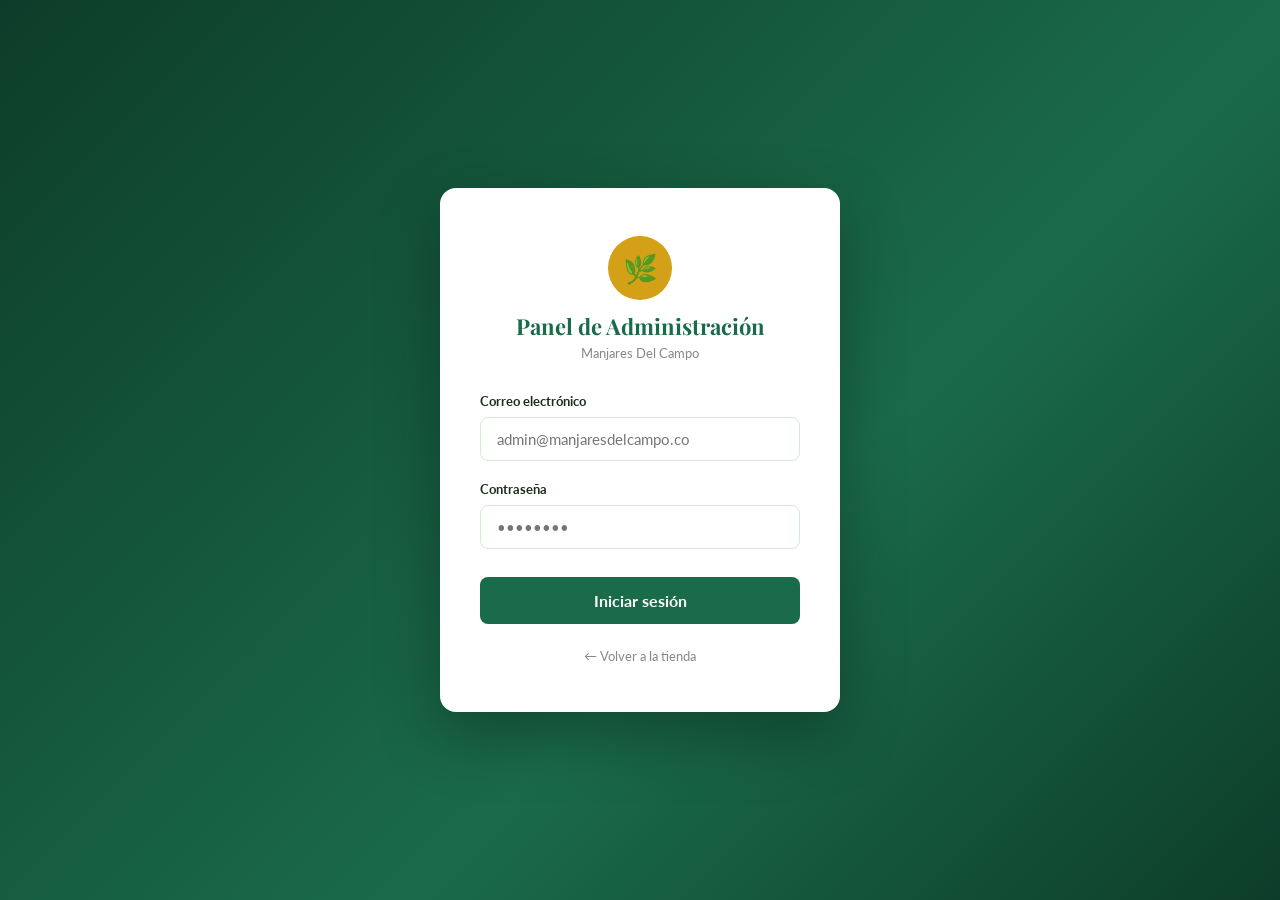
<file: frontend/admin/dashboard.html>
<!DOCTYPE html>
<html lang="es">
<head>
<meta charset="UTF-8">
<meta name="viewport" content="width=device-width, initial-scale=1.0">
<title>Dashboard — Manjares Del Campo</title>
<link href="https://fonts.googleapis.com/css2?family=Playfair+Display:wght@400;700&family=Lato:wght@300;400;700&display=swap" rel="stylesheet">
<style>
:root {
  --green: #1a6b4a; --green-light: #25996b;
  --gold: #d4a017; --cream: #f0f7f0;
  --sidebar-w: 240px; --text: #1a2e1a;
}
* { margin: 0; padding: 0; box-sizing: border-box; }
body { font-family: 'Lato', sans-serif; background: #f4f6f4; color: var(--text); display: flex; min-height: 100vh; }

/* ===== SIDEBAR ===== */
.sidebar {
  width: var(--sidebar-w); background: var(--green); color: white;
  display: flex; flex-direction: column; position: fixed; top: 0; left: 0; height: 100vh;
  z-index: 100;
}
.sidebar-logo {
  padding: 24px 20px; border-bottom: 1px solid rgba(255,255,255,0.15);
}
.sidebar-logo .brand { font-family: 'Playfair Display', serif; font-size: 17px; }
.sidebar-logo .sub { font-size: 11px; opacity: 0.7; margin-top: 2px; }
.sidebar-nav { flex: 1; padding: 16px 0; }
.nav-item {
  display: flex; align-items: center; gap: 12px;
  padding: 12px 20px; cursor: pointer;
  font-size: 14px; font-weight: 700;
  border-left: 3px solid transparent;
  transition: background 0.2s, border-color 0.2s;
}
.nav-item:hover, .nav-item.active {
  background: rgba(255,255,255,0.12);
  border-left-color: var(--gold);
}
.nav-item .icon { font-size: 18px; }
.sidebar-footer {
  padding: 20px; border-top: 1px solid rgba(255,255,255,0.15); font-size: 12px; opacity: 0.6;
}
.btn-logout {
  background: rgba(255,255,255,0.1); border: 1px solid rgba(255,255,255,0.2);
  color: white; padding: 8px 16px; border-radius: 6px; cursor: pointer;
  font-family: 'Lato', sans-serif; font-size: 13px; margin-top: 8px; width: 100%;
}
.btn-logout:hover { background: rgba(255,255,255,0.2); }

/* ===== MAIN ===== */
.main {
  margin-left: var(--sidebar-w); flex: 1; display: flex; flex-direction: column;
}
.topbar {
  background: white; padding: 16px 32px;
  display: flex; align-items: center; justify-content: space-between;
  box-shadow: 0 1px 4px rgba(0,0,0,0.08);
  position: sticky; top: 0; z-index: 50;
}
.topbar h2 { font-family: 'Playfair Display', serif; font-size: 22px; color: var(--green); }
.topbar-right { display: flex; align-items: center; gap: 16px; }
.admin-badge {
  background: var(--cream); border-radius: 20px;
  padding: 6px 14px; font-size: 13px; font-weight: 700; color: var(--green);
}

/* ===== CONTENT ===== */
.content { padding: 28px 32px; flex: 1; }
.section-panel { display: none; }
.section-panel.active { display: block; }

/* Stats cards */
.stats-grid { display: grid; grid-template-columns: repeat(4, 1fr); gap: 20px; margin-bottom: 32px; }
.stat-card {
  background: white; border-radius: 12px; padding: 20px 24px;
  box-shadow: 0 2px 8px rgba(0,0,0,0.06);
}
.stat-card .label { font-size: 12px; color: #888; font-weight: 700; text-transform: uppercase; letter-spacing: 1px; }
.stat-card .value { font-size: 32px; font-weight: 700; color: var(--green); margin-top: 6px; }
.stat-card .sub { font-size: 12px; color: #aaa; margin-top: 4px; }

/* Panel encabezado */
.panel-header {
  display: flex; align-items: center; justify-content: space-between;
  margin-bottom: 20px;
}
.panel-header h3 { font-family: 'Playfair Display', serif; font-size: 20px; }
.btn-primary {
  background: var(--green); color: white; border: none;
  border-radius: 8px; padding: 10px 20px; font-size: 14px; font-weight: 700;
  font-family: 'Lato', sans-serif; cursor: pointer; transition: background 0.2s;
}
.btn-primary:hover { background: var(--green-light); }

/* Tabla */
.table-wrap { background: white; border-radius: 12px; box-shadow: 0 2px 8px rgba(0,0,0,0.06); overflow: hidden; }
table { width: 100%; border-collapse: collapse; }
th {
  background: #f9fbf9; text-align: left; padding: 14px 18px;
  font-size: 12px; font-weight: 700; text-transform: uppercase;
  letter-spacing: 0.8px; color: #888; border-bottom: 1px solid #eee;
}
td { padding: 14px 18px; border-bottom: 1px solid #f5f5f5; font-size: 14px; }
tr:last-child td { border-bottom: none; }
tr:hover td { background: #fafef9; }
.badge {
  padding: 3px 10px; border-radius: 20px; font-size: 12px; font-weight: 700;
}
.badge-pending { background: #fff3cd; color: #856404; }
.badge-sent { background: #d1e7dd; color: #155724; }
.badge-low { background: #fff0f0; color: #c0392b; }

/* Acciones de tabla */
.tbl-actions { display: flex; gap: 8px; }
.btn-edit, .btn-delete {
  padding: 5px 12px; border-radius: 5px; font-size: 12px; font-weight: 700;
  cursor: pointer; border: none; font-family: 'Lato', sans-serif;
}
.btn-edit { background: #e0f2ea; color: var(--green); }
.btn-edit:hover { background: #c8e6d8; }
.btn-delete { background: #ffecec; color: #c0392b; }
.btn-delete:hover { background: #ffd5d5; }

/* Producto imagen mini */
.product-thumb {
  width: 44px; height: 44px; border-radius: 6px; object-fit: cover;
  background: var(--cream);
}

/* Modal de producto */
.modal-overlay {
  display: none; position: fixed; inset: 0;
  background: rgba(0,0,0,0.5); z-index: 200;
  align-items: center; justify-content: center;
}
.modal-overlay.open { display: flex; }
.modal-box {
  background: white; border-radius: 14px;
  width: 520px; max-width: 95vw; max-height: 90vh; overflow-y: auto;
  box-shadow: 0 24px 64px rgba(0,0,0,0.25);
}
.modal-head {
  background: var(--green); color: white; padding: 20px 24px;
  border-radius: 14px 14px 0 0;
  display: flex; align-items: center; justify-content: space-between;
}
.modal-head h4 { font-family: 'Playfair Display', serif; font-size: 18px; }
.modal-head button { background: none; border: none; color: white; font-size: 20px; cursor: pointer; }
.modal-body { padding: 24px; }
.form-row { display: grid; grid-template-columns: 1fr 1fr; gap: 16px; }
.form-group { margin-bottom: 16px; }
.form-group label { display: block; font-weight: 700; font-size: 13px; color: var(--text); margin-bottom: 6px; }
.form-group input, .form-group select, .form-group textarea {
  width: 100%; border: 1.5px solid #d6ebd6; border-radius: 7px;
  padding: 10px 14px; font-size: 14px; font-family: 'Lato', sans-serif;
  outline: none; transition: border-color 0.2s;
}
.form-group input:focus, .form-group select:focus, .form-group textarea:focus { border-color: var(--green); }
.form-group textarea { resize: vertical; min-height: 80px; }
.modal-foot {
  padding: 16px 24px; border-top: 1px solid #eee;
  display: flex; gap: 12px; justify-content: flex-end;
}
.btn-cancel {
  padding: 10px 20px; border: 1px solid #ddd; border-radius: 7px;
  background: white; cursor: pointer; font-family: 'Lato', sans-serif; font-size: 14px;
}

/* Toast */
.toast {
  position: fixed; bottom: 28px; right: 28px;
  background: var(--green); color: white;
  padding: 14px 20px; border-radius: 8px; font-weight: 700; font-size: 14px;
  box-shadow: 0 8px 24px rgba(0,0,0,0.2); z-index: 9999;
  animation: toastIn 0.3s ease;
}
@keyframes toastIn { from { opacity:0; transform:translateY(16px); } to { opacity:1; transform:translateY(0); } }

/* Loading */
.spinner {
  display: inline-block; width: 20px; height: 20px;
  border: 2px solid #ccc; border-top-color: var(--green);
  border-radius: 50%; animation: spin 0.6s linear infinite; margin: 40px auto; display: block;
}
@keyframes spin { to { transform: rotate(360deg); } }

/* Responsive */
@media (max-width: 900px) {
  .stats-grid { grid-template-columns: 1fr 1fr; }
}
</style>
</head>
<body>

<!-- ===== SIDEBAR ===== -->
<aside class="sidebar">
  <div class="sidebar-logo">
    <div class="brand">🌿 Manjares Del Campo</div>
    <div class="sub">Panel de Administración</div>
  </div>
  <nav class="sidebar-nav">
    <div class="nav-item active" onclick="showSection('overview')" id="nav-overview">
      <span class="icon">📊</span> Resumen
    </div>
    <div class="nav-item" onclick="showSection('products')" id="nav-products">
      <span class="icon">📦</span> Productos
    </div>
    <div class="nav-item" onclick="showSection('orders')" id="nav-orders">
      <span class="icon">🛒</span> Pedidos
    </div>
    <div class="nav-item" onclick="window.open('../index.html','_blank')" id="nav-store">
      <span class="icon">🏪</span> Ver Tienda
    </div>
  </nav>
  <div class="sidebar-footer">
    <div id="admin-email-display">admin@granja.co</div>
    <button class="btn-logout" onclick="logout()">🚪 Cerrar sesión</button>
  </div>
</aside>

<!-- ===== MAIN ===== -->
<main class="main">
  <div class="topbar">
    <h2 id="topbar-title">Resumen General</h2>
    <div class="topbar-right">
      <div class="admin-badge" id="topbar-admin">⚙️ Admin</div>
    </div>
  </div>

  <div class="content">

    <!-- ===== SECCIÓN RESUMEN ===== -->
    <div class="section-panel active" id="section-overview">
      <div class="stats-grid">
        <div class="stat-card">
          <div class="label">Productos</div>
          <div class="value" id="stat-products">—</div>
          <div class="sub">En catálogo</div>
        </div>
        <div class="stat-card">
          <div class="label">Pedidos Hoy</div>
          <div class="value" id="stat-orders-today">—</div>
          <div class="sub">Nuevos pedidos</div>
        </div>
        <div class="stat-card">
          <div class="label">Total Pedidos</div>
          <div class="value" id="stat-orders-total">—</div>
          <div class="sub">Histórico</div>
        </div>
        <div class="stat-card">
          <div class="label">Pendientes</div>
          <div class="value" id="stat-orders-pending">—</div>
          <div class="sub">Sin despachar</div>
        </div>
      </div>

      <div class="panel-header">
        <h3>📋 Últimos Pedidos</h3>
        <button class="btn-primary" onclick="showSection('orders')">Ver todos →</button>
      </div>
      <div class="table-wrap" id="recent-orders-table">
        <div class="spinner"></div>
      </div>
    </div>

    <!-- ===== SECCIÓN PRODUCTOS ===== -->
    <div class="section-panel" id="section-products">
      <div class="panel-header">
        <h3>📦 Gestión de Productos</h3>
        <button class="btn-primary" onclick="openProductModal()">+ Nuevo Producto</button>
      </div>
      <div class="table-wrap" id="products-table">
        <div class="spinner"></div>
      </div>
    </div>

    <!-- ===== SECCIÓN PEDIDOS ===== -->
    <div class="section-panel" id="section-orders">
      <div class="panel-header">
        <h3>🛒 Gestión de Pedidos</h3>
      </div>
      <div class="table-wrap" id="orders-table">
        <div class="spinner"></div>
      </div>
    </div>

  </div><!-- /content -->
</main>

<!-- ===== MODAL PRODUCTO ===== -->
<div class="modal-overlay" id="product-modal">
  <div class="modal-box">
    <div class="modal-head">
      <h4 id="modal-product-title">Nuevo Producto</h4>
      <button onclick="closeProductModal()">✕</button>
    </div>
    <div class="modal-body">
      <input type="hidden" id="product-id" />
      <div class="form-row">
        <div class="form-group">
          <label>Nombre *</label>
          <input type="text" id="p-name" placeholder="Ej: Queso Fresco" />
        </div>
        <div class="form-group">
          <label>Categoría</label>
          <select id="p-category">
            <option value="Lácteos">Lácteos</option>
            <option value="Huevos">Huevos</option>
            <option value="Dulces">Dulces Artesanales</option>
            <option value="Carnes">Carnes</option>
            <option value="Frutas">Frutas y Verduras</option>
            <option value="Otro">Otro</option>
          </select>
        </div>
      </div>
      <div class="form-row">
        <div class="form-group">
          <label>Precio (COP) *</label>
          <input type="number" id="p-price" placeholder="15000" min="0" />
        </div>
        <div class="form-group">
          <label>Stock disponible *</label>
          <input type="number" id="p-stock" placeholder="10" min="0" />
        </div>
      </div>
      <div class="form-group">
        <label>Descripción</label>
        <textarea id="p-desc" placeholder="500g · Hecho a mano · Receta tradicional..."></textarea>
      </div>
      <div class="form-group">
        <label>URL de imagen</label>
        <input type="url" id="p-image" placeholder="https://..." />
      </div>
    </div>
    <div class="modal-foot">
      <button class="btn-cancel" onclick="closeProductModal()">Cancelar</button>
      <button class="btn-primary" onclick="saveProduct()">💾 Guardar Producto</button>
    </div>
  </div>
</div>

<script>
// ===== CONFIG =====
const API_BASE = 'http://localhost:8000';
let authToken = sessionStorage.getItem('admin_token');

// Verificar autenticación
if (!authToken) {
  window.location.href = 'login.html';
}

// Mostrar email admin
const adminEmail = sessionStorage.getItem('admin_email') || 'admin';
document.getElementById('admin-email-display').textContent = '👤 ' + adminEmail;

// ===== HEADERS AUTENTICADOS =====
function authHeaders() {
  return {
    'Content-Type': 'application/json',
    'Authorization': `Bearer ${authToken}`
  };
}

// ===== FETCH HELPER =====
async function apiFetch(path, options = {}) {
  const res = await fetch(`${API_BASE}${path}`, {
    ...options,
    headers: { ...authHeaders(), ...(options.headers || {}) }
  });
  if (res.status === 401) {
    logout();
    return null;
  }
  if (!res.ok) throw new Error(await res.text());
  return res.json();
}

// ===== NAVEGACIÓN =====
const sections = ['overview', 'products', 'orders'];
const titles = { overview: 'Resumen General', products: 'Gestión de Productos', orders: 'Gestión de Pedidos' };

function showSection(id) {
  sections.forEach(s => {
    document.getElementById(`section-${s}`).classList.toggle('active', s === id);
    document.getElementById(`nav-${s}`)?.classList.toggle('active', s === id);
  });
  document.getElementById('topbar-title').textContent = titles[id] || id;

  if (id === 'overview') loadOverview();
  else if (id === 'products') loadProductsTable();
  else if (id === 'orders') loadOrdersTable();
}

// ===== RESUMEN =====
async function loadOverview() {
  try {
    const [products, orders] = await Promise.all([
      apiFetch('/products'),
      apiFetch('/orders')
    ]);

    document.getElementById('stat-products').textContent = products?.length ?? 0;
    document.getElementById('stat-orders-total').textContent = orders?.length ?? 0;

    const today = new Date().toDateString();
    const todayOrders = orders?.filter(o => new Date(o.created_at).toDateString() === today) ?? [];
    const pending = orders?.filter(o => o.status === 'pendiente') ?? [];

    document.getElementById('stat-orders-today').textContent = todayOrders.length;
    document.getElementById('stat-orders-pending').textContent = pending.length;

    // Últimos 5 pedidos
    const last5 = (orders ?? []).slice(-5).reverse();
    renderOrdersInTable(last5, 'recent-orders-table', true);
  } catch (err) {
    console.error(err);
  }
}

// ===== PRODUCTOS =====
let productsCache = [];

async function loadProductsTable() {
  const container = document.getElementById('products-table');
  container.innerHTML = '<div class="spinner"></div>';
  try {
    productsCache = await apiFetch('/products') ?? [];
    renderProductsTable(productsCache);
  } catch(err) {
    container.innerHTML = '<p style="padding:20px;color:#c0392b">Error al cargar productos.</p>';
  }
}

function renderProductsTable(products) {
  const container = document.getElementById('products-table');
  if (products.length === 0) {
    container.innerHTML = '<p style="padding:20px;text-align:center;color:#888">No hay productos. ¡Crea el primero!</p>';
    return;
  }
  container.innerHTML = `
    <table>
      <thead>
        <tr>
          <th>Imagen</th><th>Nombre</th><th>Categoría</th>
          <th>Precio</th><th>Stock</th><th>Acciones</th>
        </tr>
      </thead>
      <tbody>
        ${products.map(p => `
          <tr>
            <td>
              ${p.image_url
                ? `<img src="${p.image_url}" class="product-thumb" onerror="this.src='../img/queso.jpg'">`
                : `<div class="product-thumb" style="display:flex;align-items:center;justify-content:center;background:#e0f2ea">🧀</div>`
              }
            </td>
            <td><strong>${p.name}</strong></td>
            <td>${p.category || '—'}</td>
            <td>COP $${Number(p.price).toLocaleString('es-CO')}</td>
            <td>
              <span class="badge ${p.stock === 0 ? 'badge-low' : p.stock <= 5 ? 'badge-low' : 'badge-sent'}">
                ${p.stock}
              </span>
            </td>
            <td>
              <div class="tbl-actions">
                <button class="btn-edit" onclick="editProduct(${p.id})">✏️ Editar</button>
                <button class="btn-delete" onclick="deleteProduct(${p.id}, '${p.name.replace(/'/g,"\\'")}')">🗑️</button>
              </div>
            </td>
          </tr>
        `).join('')}
      </tbody>
    </table>
  `;
}

function openProductModal(product = null) {
  const modal = document.getElementById('product-modal');
  document.getElementById('modal-product-title').textContent = product ? 'Editar Producto' : 'Nuevo Producto';
  document.getElementById('product-id').value = product?.id ?? '';
  document.getElementById('p-name').value = product?.name ?? '';
  document.getElementById('p-price').value = product?.price ?? '';
  document.getElementById('p-stock').value = product?.stock ?? '';
  document.getElementById('p-desc').value = product?.description ?? '';
  document.getElementById('p-image').value = product?.image_url ?? '';
  document.getElementById('p-category').value = product?.category ?? 'Lácteos';
  modal.classList.add('open');
}

function closeProductModal() {
  document.getElementById('product-modal').classList.remove('open');
}

function editProduct(id) {
  const p = productsCache.find(p => p.id === id);
  if (p) openProductModal(p);
}

async function saveProduct() {
  const id = document.getElementById('product-id').value;
  const name = document.getElementById('p-name').value.trim();
  const price = parseFloat(document.getElementById('p-price').value);
  const stock = parseInt(document.getElementById('p-stock').value);
  const description = document.getElementById('p-desc').value.trim();
  const image_url = document.getElementById('p-image').value.trim();
  const category = document.getElementById('p-category').value;

  if (!name || !price || stock === '' || isNaN(stock)) {
    showToast('⚠️ Completa los campos obligatorios', 'error'); return;
  }

  const body = { name, price, stock, description, image_url, category };

  try {
    if (id) {
      await apiFetch(`/products/${id}`, { method: 'PUT', body: JSON.stringify(body) });
      showToast('✅ Producto actualizado');
    } else {
      await apiFetch('/products', { method: 'POST', body: JSON.stringify(body) });
      showToast('✅ Producto creado');
    }
    closeProductModal();
    loadProductsTable();
  } catch(err) {
    showToast('❌ Error al guardar el producto', 'error');
  }
}

async function deleteProduct(id, name) {
  if (!confirm(`¿Eliminar "${name}"? Esta acción no se puede deshacer.`)) return;
  try {
    await apiFetch(`/products/${id}`, { method: 'DELETE' });
    showToast('🗑️ Producto eliminado');
    loadProductsTable();
  } catch(err) {
    showToast('❌ Error al eliminar', 'error');
  }
}

// ===== PEDIDOS =====
async function loadOrdersTable() {
  const container = document.getElementById('orders-table');
  container.innerHTML = '<div class="spinner"></div>';
  try {
    const orders = await apiFetch('/orders') ?? [];
    renderOrdersInTable(orders.reverse(), 'orders-table', false);
  } catch(err) {
    container.innerHTML = '<p style="padding:20px;color:#c0392b">Error al cargar pedidos.</p>';
  }
}

function renderOrdersInTable(orders, containerId, compact = false) {
  const container = document.getElementById(containerId);
  if (orders.length === 0) {
    container.innerHTML = '<p style="padding:20px;text-align:center;color:#888">Aún no hay pedidos registrados.</p>';
    return;
  }
  container.innerHTML = `
    <table>
      <thead>
        <tr>
          <th>#</th><th>Cliente</th><th>Teléfono</th>
          ${compact ? '' : '<th>Dirección</th>'}
          <th>Total</th><th>Fecha</th><th>Estado</th>
          ${compact ? '' : '<th>Acción</th>'}
        </tr>
      </thead>
      <tbody>
        ${orders.map(o => `
          <tr>
            <td><strong>#${o.id}</strong></td>
            <td>${o.customer_name}</td>
            <td>${o.customer_phone || '—'}</td>
            ${compact ? '' : `<td>${o.address || '—'}</td>`}
            <td>COP $${Number(o.total).toLocaleString('es-CO')}</td>
            <td>${formatDate(o.created_at)}</td>
            <td>
              <span class="badge ${o.status === 'pendiente' ? 'badge-pending' : 'badge-sent'}">
                ${o.status === 'pendiente' ? '⏳ Pendiente' : '✅ Enviado'}
              </span>
            </td>
            ${compact ? '' : `
              <td>
                ${o.status === 'pendiente'
                  ? `<button class="btn-edit" onclick="markAsSent(${o.id})">Marcar enviado</button>`
                  : '<span style="color:#888;font-size:12px">Completado</span>'
                }
              </td>
            `}
          </tr>
        `).join('')}
      </tbody>
    </table>
  `;
}

async function markAsSent(id) {
  try {
    await apiFetch(`/orders/${id}/status`, {
      method: 'PATCH',
      body: JSON.stringify({ status: 'enviado' })
    });
    showToast('✅ Pedido marcado como enviado');
    loadOrdersTable();
    loadOverview();
  } catch(err) {
    showToast('❌ Error al actualizar estado', 'error');
  }
}

// ===== HELPERS =====
function formatDate(dateStr) {
  if (!dateStr) return '—';
  const d = new Date(dateStr);
  return d.toLocaleDateString('es-CO', { day: '2-digit', month: 'short', year: 'numeric', hour: '2-digit', minute: '2-digit' });
}

function showToast(msg, type = 'success') {
  const toast = document.createElement('div');
  toast.className = 'toast';
  toast.style.background = type === 'error' ? '#c0392b' : '#1a6b4a';
  toast.textContent = msg;
  document.body.appendChild(toast);
  setTimeout(() => toast.remove(), 3000);
}

function logout() {
  sessionStorage.removeItem('admin_token');
  sessionStorage.removeItem('admin_email');
  window.location.href = 'login.html';
}

// ===== INICIALIZAR =====
loadOverview();
</script>
</body>
</html>
</file>
